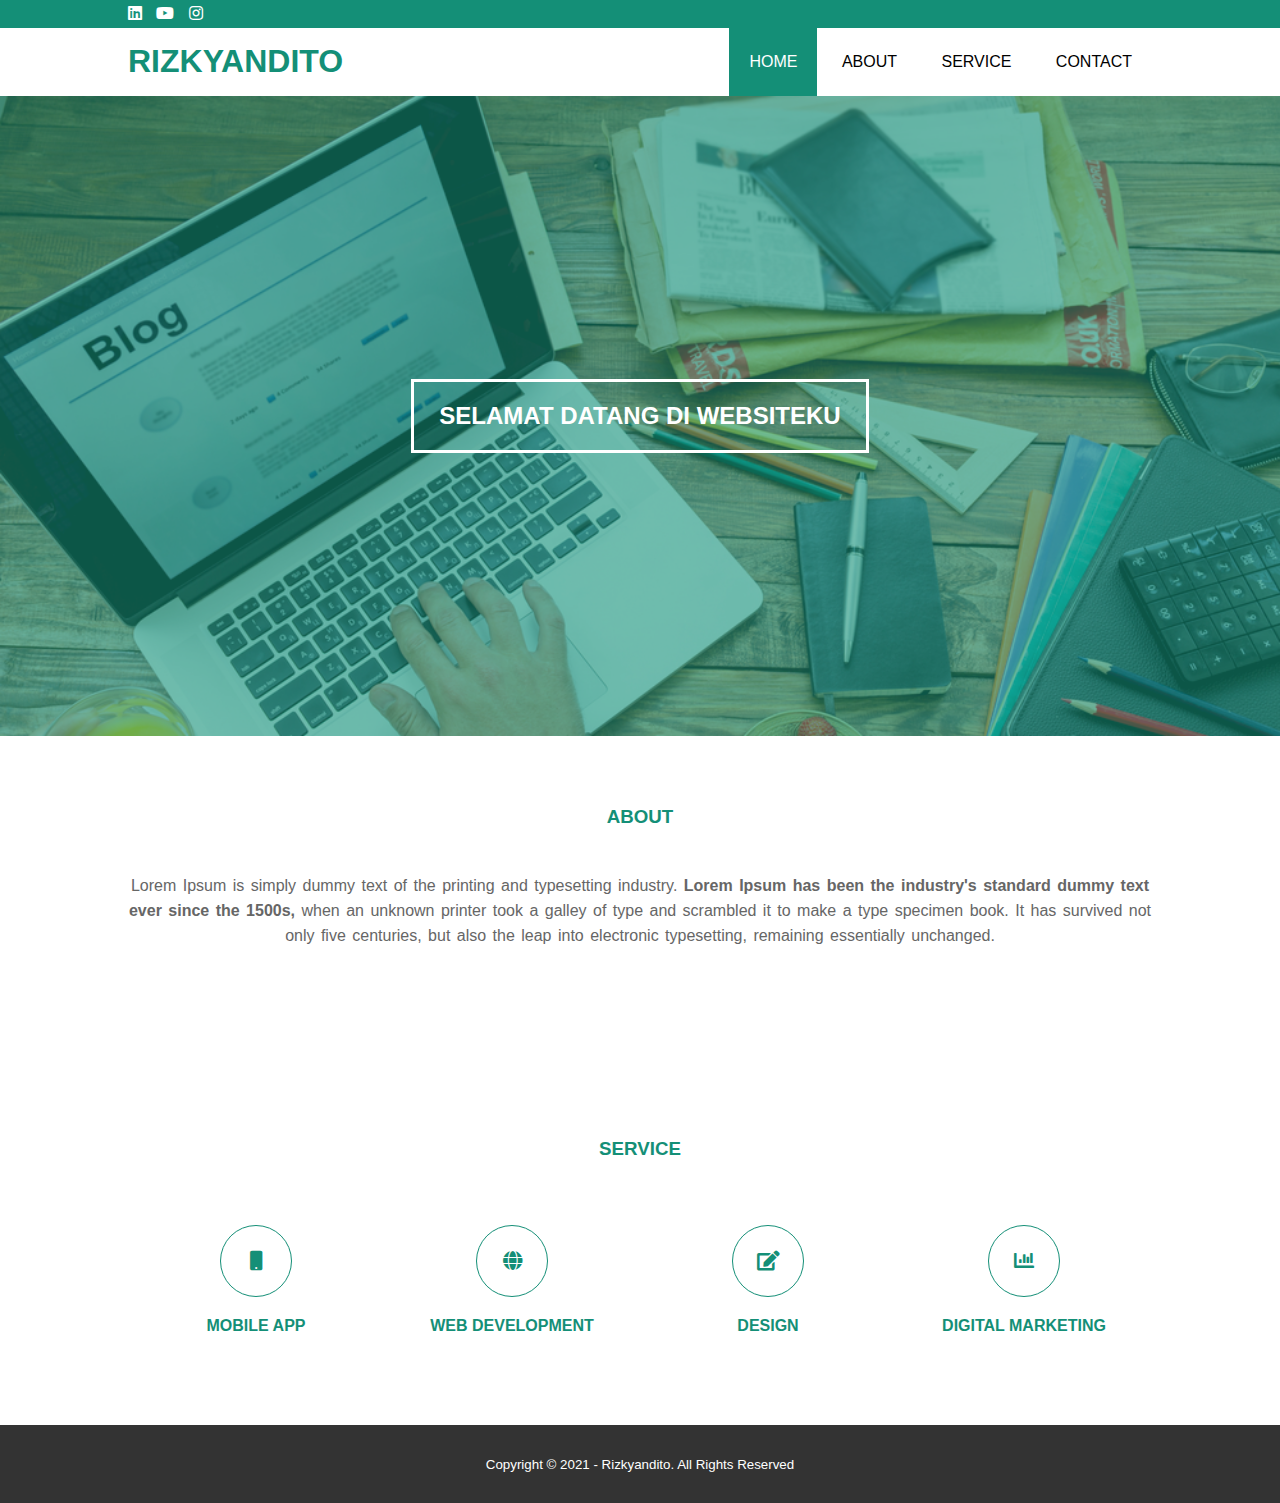
<file: index.html>
<!DOCTYPE html>

<html>
<head>
	<meta charset="utf-8">
	<meta name="viewport" content="width=device-width, initial-scale=1"> 
	<title>Muhammad Rizkyandito</title>
	<link rel="stylesheet" type="text/css" href="css/style.css">
	<link rel="stylesheet" type="text/css" href="https://cdnjs.cloudflare.com/ajax/libs/font-awesome/5.15.3/css/all.min.css">
	<script src="https://code.jquery.com/jquery-3.6.0.min.js" integrity="sha256-/xUj+3OJU5yExlq6GSYGSHk7tPXikynS7ogEvDej/m4=" crossorigin="anonymous"></script>
</head>
<body>
	<!-- loader -->
	<div class="bg-loader">
		<div class="loader"></div>
	</div>
	<!-- header -->
	<div class="medsos">
		<div class="container">
			<ul>
				<li><a href="https://www.linkedin.com/in/muhammad-rizkyandito-arya-saputra-65a87220a/" target="_blank"><i class="fab fa-linkedin"></i></a></li>
				<li><a href="https://www.youtube.com/channel/UCW1BBDZJDeBWtAhuHiOy_xQ/" target="_blank"><i class="fab fa-youtube"></i></a></li>
				<li><a href="https://instagram.com/muh.rizkyandito/" target="_blank"><i class="fab fa-instagram"></i></a></li>
			</ul>
		</div>
	</div>
	<header>
		<div class="container">
		<h1><a href="index.html">RIZKYANDITO</a></h1>
		<ul>
			<li class="active"><a href="index.html">HOME</a></li>
			<li><a href="about.html">ABOUT</a></li>
			<li><a href="service.html">SERVICE</a></li>
			<li><a href="contact.html">CONTACT</a></li>
		</ul>
		</div>
	</header>

	<!--bener-->
	<section class="bener">
		<h2>SELAMAT DATANG DI WEBSITEKU</h2>
	</section>

	<!--about--> 
	<section class="about">
		<div class="container">
			<h3>ABOUT</h3>
			<p>Lorem Ipsum is simply dummy text of the printing and typesetting industry.<strong> Lorem Ipsum has been the industry's standard dummy text ever since the 1500s,</strong> when an unknown printer took a galley of type and scrambled it to make a type specimen book. It has survived not only five centuries, but also the leap into electronic typesetting, remaining essentially unchanged.</p>
		</div>
	</section>

	<!--sevice-->
	<section class="sevice">
		<div class="container">
			<h3>SERVICE</h3>
			<div class="box">
				<div class="col-4">
					<div class="icon"><i class="fas fa-mobile"></i></div>
					<h4>MOBILE APP</h4>
				</div>
				<div class="col-4">
					<div class="icon"><i class="fas fa-globe"></i></div>
					<h4>WEB DEVELOPMENT</h4>
				</div>
				<div class="col-4">
					<div class="icon"><i class="fas fa-edit"></i></div>
					<h4>DESIGN</h4>
				</div>
				<div class="col-4">
					<div class="icon"><i class="fas fa-chart-bar"></i></div>
					<h4>DIGITAL MARKETING</h4>
				</div>
			</div>
		</div>
	</section>

	<!--footer-->
	<footer>
		<div class="container">
			<small>Copyright &copy; 2021 - Rizkyandito. All Rights Reserved</small>
		</div>
	</footer>

	<script type="text/javascript">
		$(document).ready(function(){
			$(".bg-loader").hide();
		})
	</script>

</body>
</html>
</file>
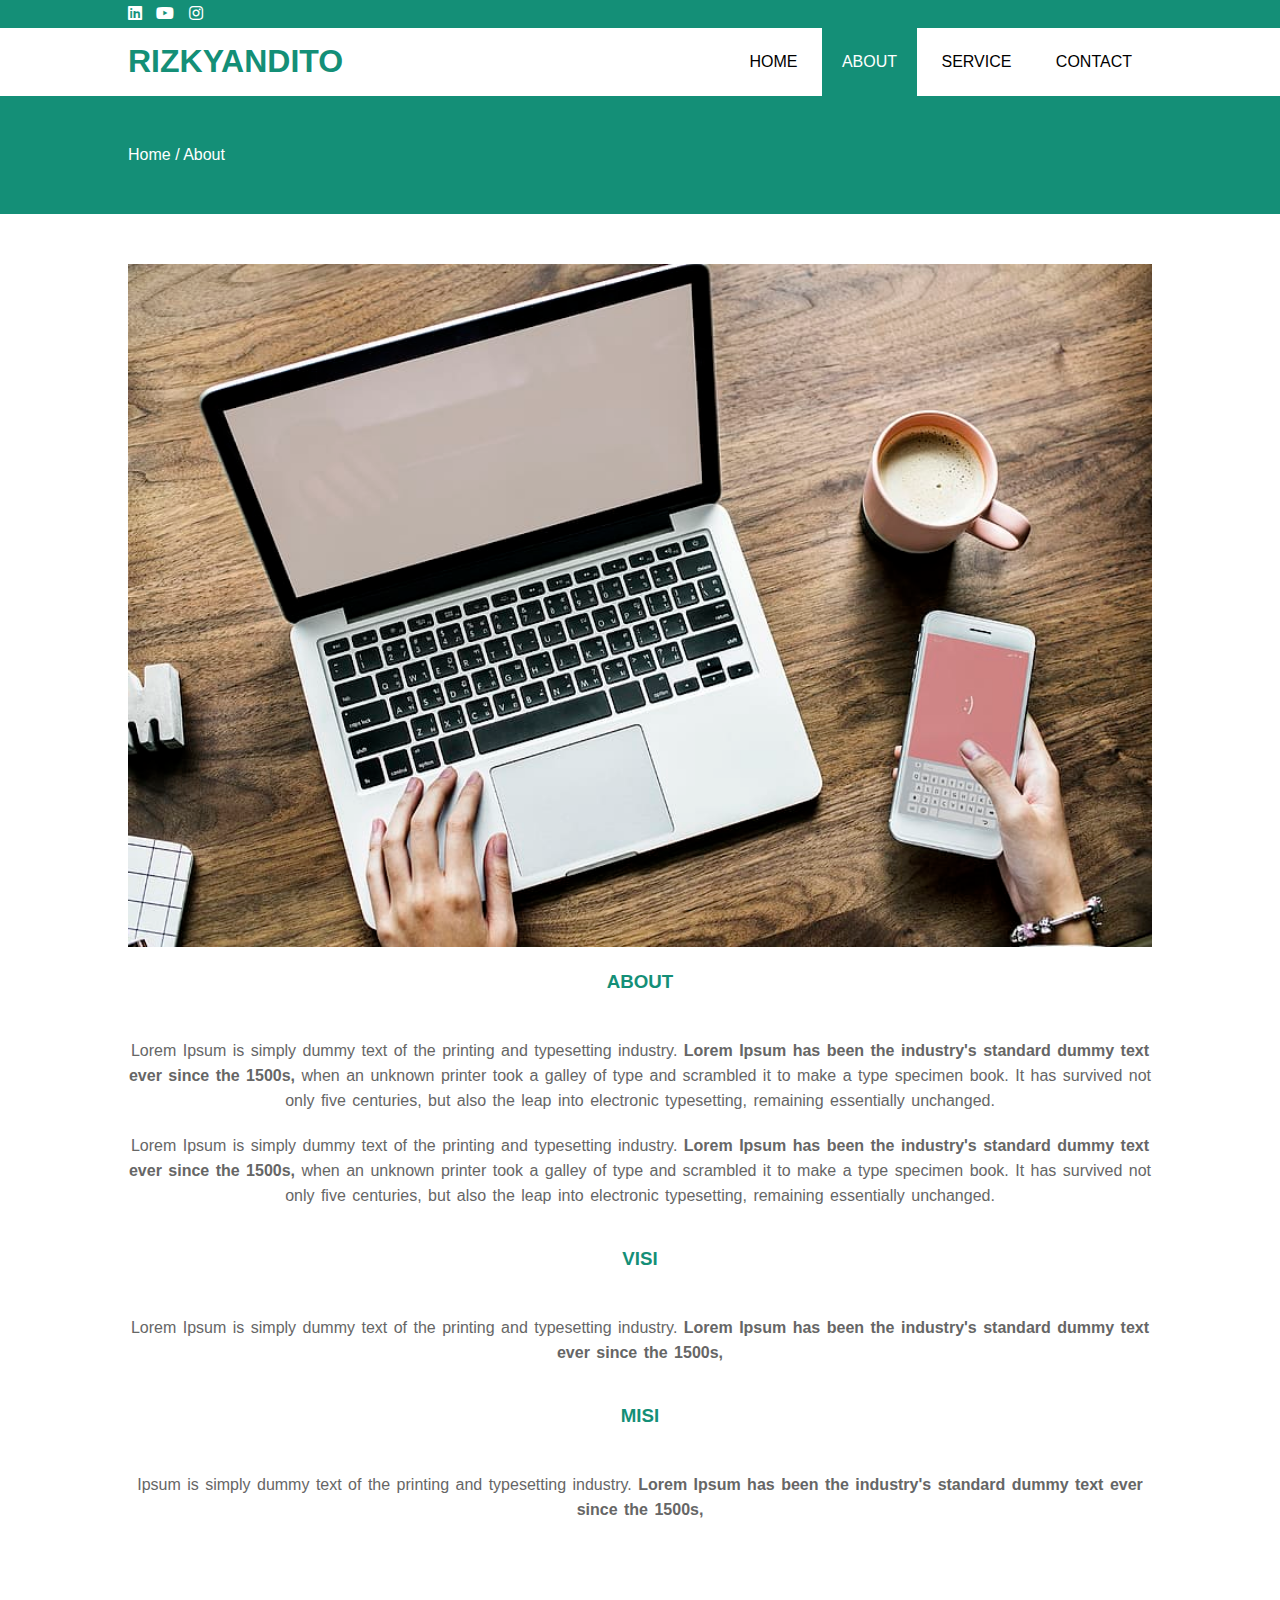
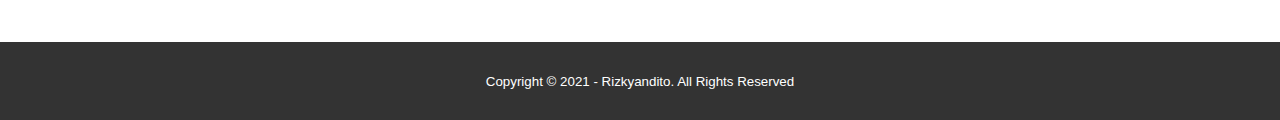
<file: about.html>
<!DOCTYPE html>
<html>
<head>
	<meta charset="utf-8">
	<meta name="viewport" content="width=device-width, initial-scale=1"> 
	<title>muhammad rizkyandito</title>
	<link rel="stylesheet" type="text/css" href="css/style.css">
	<link rel="stylesheet" type="text/css" href="https://cdnjs.cloudflare.com/ajax/libs/font-awesome/5.15.3/css/all.min.css">
	<script src="https://code.jquery.com/jquery-3.6.0.min.js" integrity="sha256-/xUj+3OJU5yExlq6GSYGSHk7tPXikynS7ogEvDej/m4=" crossorigin="anonymous"></script>
</head>
<body>
	<!-- loader -->
	<div class="bg-loader">
		<div class="loader"></div>
	</div>
	<!-- header -->
	<div class="medsos">
		<div class="container">
			<ul>
				<li><a href="https://www.linkedin.com/in/muhammad-rizkyandito-arya-saputra-65a87220a/" target="_blank"><i class="fab fa-linkedin"></i></a></li>
				<li><a href="https://www.youtube.com/channel/UCW1BBDZJDeBWtAhuHiOy_xQ/" target="_blank"><i class="fab fa-youtube"></i></a></li>
				<li><a href="https://instagram.com/muh.rizkyandito/" target="_blank"><i class="fab fa-instagram"></i></a></li>
			</ul>
		</div>
	</div>
	<header>
		<div class="container">
		<h1><a href="index.html">RIZKYANDITO</a></h1>
		<ul>
			<li><a href="index.html">HOME</a></li>
			<li class="active"><a href="about.html">ABOUT</a></li>
			<li><a href="service.html">SERVICE</a></li>
			<li><a href="contact.html">CONTACT</a></li>
		</ul>
		</div>
	</header>

	<!-- label -->
	<section class="label">
		<div class="container">
			<p>Home / About</p>
		</div>
	</section>

	<!--about--> 
	<section class="about">
		<div class="container">
			<img src="img/banner.jpg" width="100%">
			<h3>ABOUT</h3>
			<p>Lorem Ipsum is simply dummy text of the printing and typesetting industry.<strong> Lorem Ipsum has been the industry's standard dummy text ever since the 1500s,</strong> when an unknown printer took a galley of type and scrambled it to make a type specimen book. It has survived not only five centuries, but also the leap into electronic typesetting, remaining essentially unchanged.</p>
			<p>Lorem Ipsum is simply dummy text of the printing and typesetting industry.<strong> Lorem Ipsum has been the industry's standard dummy text ever since the 1500s,</strong> when an unknown printer took a galley of type and scrambled it to make a type specimen book. It has survived not only five centuries, but also the leap into electronic typesetting, remaining essentially unchanged.</p>
			<h3>VISI</h3>
			<p>Lorem Ipsum is simply dummy text of the printing and typesetting industry.<strong> Lorem Ipsum has been the industry's standard dummy text ever since the 1500s,</strong> 
			<h3>MISI</h3>
			<p> Ipsum is simply dummy text of the printing and typesetting industry.<strong> Lorem Ipsum has been the industry's standard dummy text ever since the 1500s,</strong> 
		</div>
	</section>


	<!--footer-->
	<footer>
		<div class="container">
			<small>Copyright &copy; 2021 - Rizkyandito. All Rights Reserved</small>
		</div>
	</footer>



	<script type="text/javascript">
		$(document).ready(function(){
			$(".bg-loader").hide();
		})
	</script>

</body>
</html>
</file>
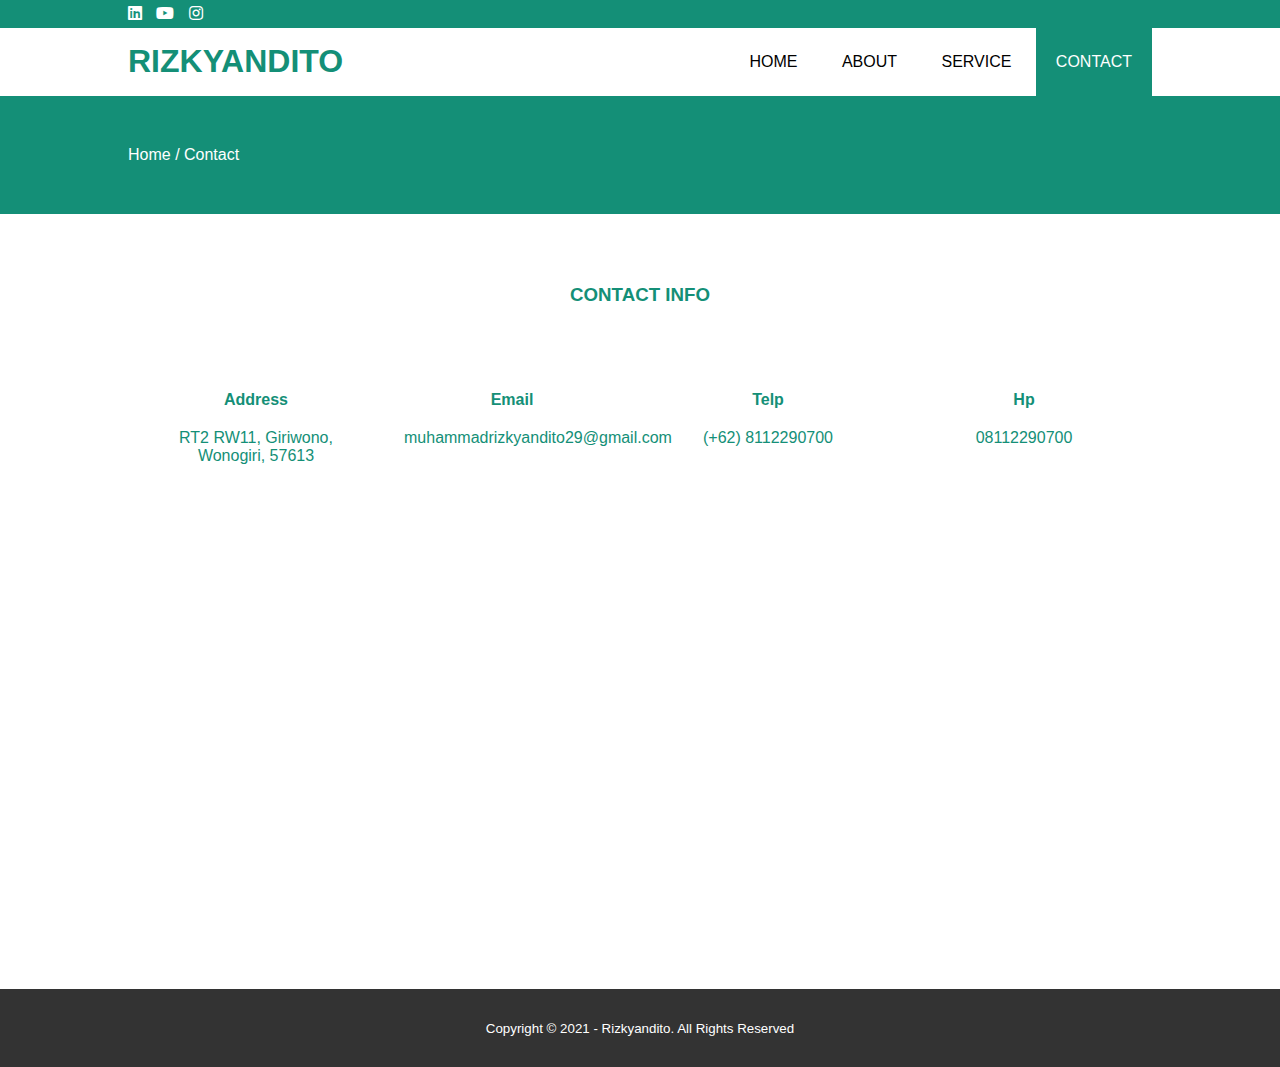
<file: contact.html>
<!DOCTYPE html>
<html>
<head>
	<meta charset="utf-8">
	<meta name="viewport" content="width=device-width, initial-scale=1"> 
	<title>muhammad rizkyandito</title>
	<link rel="stylesheet" type="text/css" href="css/style.css">
	<link rel="stylesheet" type="text/css" href="https://cdnjs.cloudflare.com/ajax/libs/font-awesome/5.15.3/css/all.min.css">
	<script src="https://code.jquery.com/jquery-3.6.0.min.js" integrity="sha256-/xUj+3OJU5yExlq6GSYGSHk7tPXikynS7ogEvDej/m4=" crossorigin="anonymous"></script>
</head>
<body>
	<!-- loader -->
	<div class="bg-loader">
		<div class="loader"></div>
	</div>
	<!-- header -->
	<div class="medsos">
		<div class="container">
			<ul>
				<li><a href="https://www.linkedin.com/in/muhammad-rizkyandito-arya-saputra-65a87220a/" target="_blank"><i class="fab fa-linkedin"></i></a></li>
				<li><a href="https://www.youtube.com/channel/UCW1BBDZJDeBWtAhuHiOy_xQ/" target="_blank"><i class="fab fa-youtube"></i></a></li>
				<li><a href="https://instagram.com/muh.rizkyandito/" target="_blank"><i class="fab fa-instagram"></i></a></li>
			</ul>
		</div>
	</div>
	<header>
		<div class="container">
		<h1><a href="index.html">RIZKYANDITO</a></h1>
		<ul>
			<li><a href="index.html">HOME</a></li>
			<li><a href="about.html">ABOUT</a></li>
			<li><a href="service.html">SERVICE</a></li>
			<li class="active"><a href="contact.html">CONTACT</a></li>
		</ul>
		</div>
	</header>

		<!-- label -->
	<section class="label">
		<div class="container">
			<p>Home / Contact</p>
		</div>
	</section>

	<!--sevice-->
	<section class="sevice">
		<div class="container">
			<h3>CONTACT INFO</h3>
			<div class="box">
				<div class="col-4">
					<h4>Address</h4>
					<p>RT2 RW11, Giriwono, Wonogiri, 57613</p>
				</div>
				<div class="col-4">
					<h4>Email</h4>
					<p>muhammadrizkyandito29@gmail.com</p>
				</div>
				<div class="col-4">
					<h4>Telp</h4>
					<p>(+62) 8112290700
				</div>
				<div class="col-4">
					<h4>Hp</h4>
					<p>08112290700
				</div>
			</div>
			<iframe src="https://www.google.com/maps/embed?pb=!1m18!1m12!1m3!1d1646.654799727468!2d110.90880312993352!3d-7.805428929347669!2m3!1f0!2f0!3f0!3m2!1i1024!2i768!4f13.1!3m3!1m2!1s0x2e7a2fd3ef8151c3%3A0x6dd7b6ddaf3ab39b!2zN8KwNDgnMTguNSJTIDExMMKwNTQnMzUuNSJF!5e0!3m2!1sid!2sid!4v1624017746791!5m2!1sid!2sid" width="100%" height="450" style="border:0;" allowfullscreen="" loading="lazy"></iframe>
		</div>
	</section>

	<!--footer-->
	<footer>
		<div class="container">
			<small>Copyright &copy; 2021 - Rizkyandito. All Rights Reserved</small>
		</div>
	</footer>



	<script type="text/javascript">
		$(document).ready(function(){
			$(".bg-loader").hide();
		})
	</script>

</body>
</html>
</file>
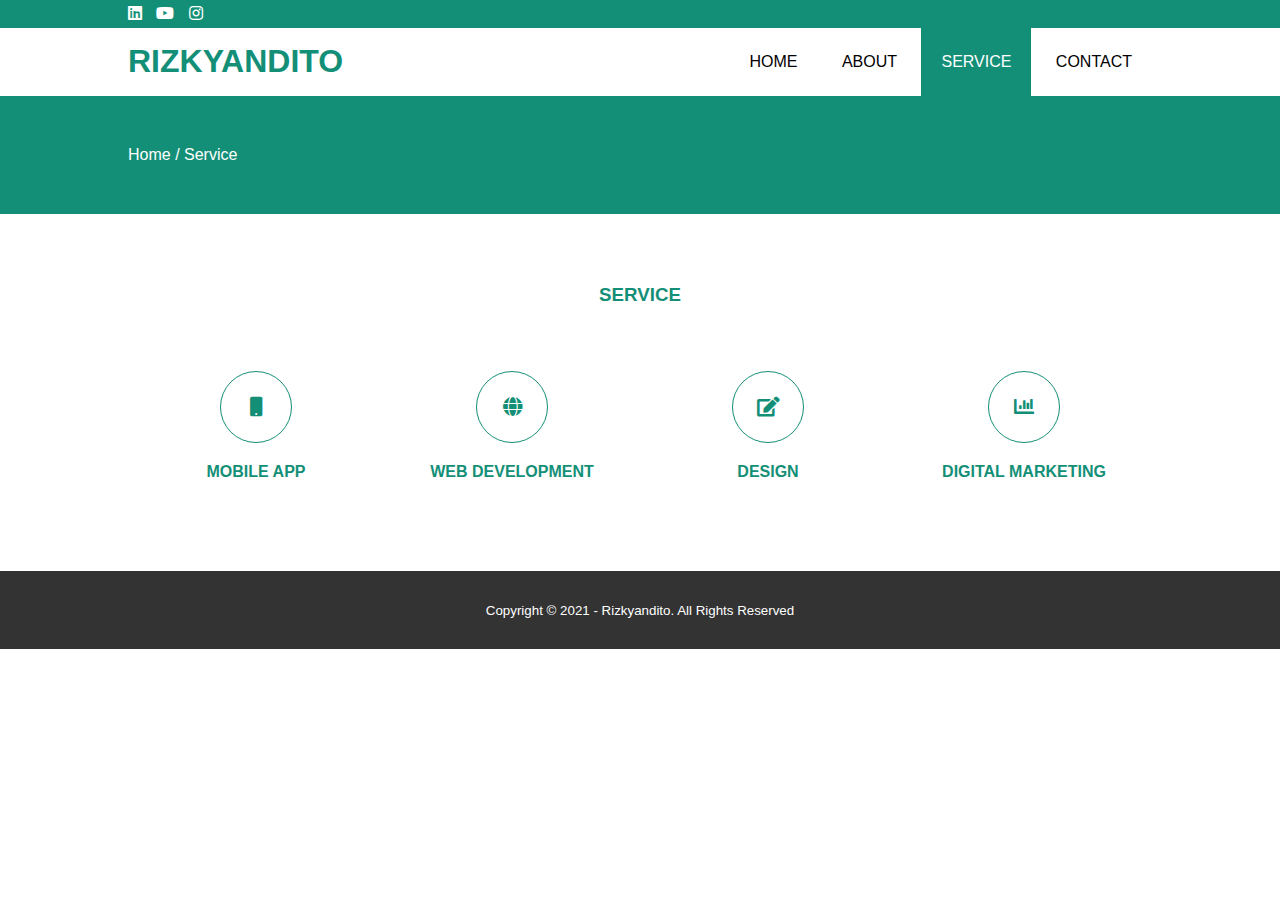
<file: service.html>
<!DOCTYPE html>
<html>
<head>
	<meta charset="utf-8">
	<meta name="viewport" content="width=device-width, initial-scale=1"> 
	<title>muhammad rizkyandito</title>
	<link rel="stylesheet" type="text/css" href="css/style.css">
	<link rel="stylesheet" type="text/css" href="https://cdnjs.cloudflare.com/ajax/libs/font-awesome/5.15.3/css/all.min.css">
	<script src="https://code.jquery.com/jquery-3.6.0.min.js" integrity="sha256-/xUj+3OJU5yExlq6GSYGSHk7tPXikynS7ogEvDej/m4=" crossorigin="anonymous"></script>
</head>
<body>
	<!-- loader -->
	<div class="bg-loader">
		<div class="loader"></div>
	</div>
	<!-- header -->
	<div class="medsos">
		<div class="container">
			<ul>
				<li><a href="https://www.linkedin.com/in/muhammad-rizkyandito-arya-saputra-65a87220a/" target="_blank"><i class="fab fa-linkedin"></i></a></li>
				<li><a href="https://www.youtube.com/channel/UCW1BBDZJDeBWtAhuHiOy_xQ/" target="_blank"><i class="fab fa-youtube"></i></a></li>
				<li><a href="https://instagram.com/muh.rizkyandito/" target="_blank"><i class="fab fa-instagram"></i></a></li>
			</ul>
		</div>
	</div>
	<header>
		<div class="container">
		<h1><a href="index.html">RIZKYANDITO</a></h1>
		<ul>
			<li><a href="index.html">HOME</a></li>
			<li><a href="about.html">ABOUT</a></li>
			<li class="active"><a href="service.html">SERVICE</a></li>
			<li><a href="contact.html">CONTACT</a></li>
		</ul>
		</div>
	</header>

		<!-- label -->
	<section class="label">
		<div class="container">
			<p>Home / Service</p>
		</div>
	</section>

	<!--sevice-->
	<section class="sevice">
		<div class="container">
			<h3>SERVICE</h3>
			<div class="box">
				<div class="col-4">
					<div class="icon"><i class="fas fa-mobile"></i></div>
					<h4>MOBILE APP</h4>
				</div>
				<div class="col-4">
					<div class="icon"><i class="fas fa-globe"></i></div>
					<h4>WEB DEVELOPMENT</h4>
				</div>
				<div class="col-4">
					<div class="icon"><i class="fas fa-edit"></i></div>
					<h4>DESIGN</h4>
				</div>
				<div class="col-4">
					<div class="icon"><i class="fas fa-chart-bar"></i></div>
					<h4>DIGITAL MARKETING</h4>
				</div>
			</div>
		</div>
	</section>

	<!--footer-->
	<footer>
		<div class="container">
			<small>Copyright &copy; 2021 - Rizkyandito. All Rights Reserved</small>
		</div>
	</footer>



	<script type="text/javascript">
		$(document).ready(function(){
			$(".bg-loader").hide();
		})
	</script>

</body>
</html>
</file>
<file: css/style.css>
*{
	padding:0;
	margin:0;
	font-family: sans-serif;
}
a {
	color: inherit;
	text-decoration: none;
}
.medsos {
	padding:5px 0;
	background-color: #148f77;
}
.medsos ul li {
	display: inline-block;
	color: #fff;
	margin-right: 10px
}
.container {
	width:80%;
	margin:0 auto;
}
.container:after {
	content:'';
	display: block;
	clear: both;
}
header h1 {
	float: left;
	padding:15px 0px;
	color: #148f77;
}
header ul {
	float: right;
}
header ul li {
	display: inline-block;
}
header ul li a {
	padding:25px 20px;
	display: inline-block;
}
header ul li a:hover {
	background-color: #148f77;
	color: #fff;
}
.active {
	background-color: #148f77;
	color: #fff;
}
.bener {
	height: 60vh;
	background-image: url('../img/blog.jpg');
	background-size: cover;
	position: relative;
	display: flex;
	justify-content: center;
	align-items: center;
}
.bener:after {
	content:'';
	display: block;
	position: absolute;
	top: 0;
	left: 0;
	right: 0;
	bottom: 0;
	background-color: rgba(20, 143, 119, .6);
}
.bener h2 {
	color: #fff;
	z-index: 1;
	padding: 20px 25px;
	border: 3px solid #fff;
}
section {
	padding:50px 0;
}
section h3 {
	text-align: center;
	padding:20px 0;
	color: #148f77;
	margin-bottom: 25px;
}
.about,
.service {
	padding-bottom: 100px;
}
.about p {
	color: #666;
	word-spacing: 2px;
	line-height: 25px;
	margin-bottom: 20px;
	text-align: center;
}
.service {
	background-color: #f9f9f9;
}
.box {
	color: #148f77;
}
.BOX:after {
	content: '';
	display: block;
	clear: both;
}
.box .col-4 {
	width:25%;
	padding:20px;
	box-sizing: border-box;
	text-align: center;
	float: left;
}
.icon {
	width:70px;
	height:70px;
	border:1px solid;
	border-radius: 50%;
	text-align: center;
	line-height: 70px;
	font-size: 20px;
	margin:0 auto;
}
.box .col-4 h4 {
	margin:20px 0;
}
footer {
	padding:30px 0;
	background-color: #333;
	color: #fff;
	text-align: center;
}
.bg-loader {
	background-color: #eee;
	position: fixed;
	top: 0;
	left: 0;
	right: 0;
	bottom: 0;
	z-index: 9999;
	display: flex;
	justify-content: center;
	align-items: center;
}
.bg-loader .loader {
	width:100px;
	height: 100px;
	border:3px solid #fff;
	border-radius: 50%;
	border-top-color: #148f77;
	border-right-color: #148f77;
	border-bottom-color: #148f77;
	animation: puterin .8s linear infinite;
}
.label {
	background-color: #148f77;
	color: #fff;
}
@keyframes puterin {
	100% {
		transform: rotate(360deg);
	}
}
@media screen and (max-width: 768px){
	.container {
		width: 90%;
	}
	header h1 {
		text-align: center;
		float: none;
	}
	header ul {
		text-align: center;
		float: none;
	}
	.box .col-4 {
		width:100%;
		float: none;
		margin-bottom: none;
	}
}
</file>
